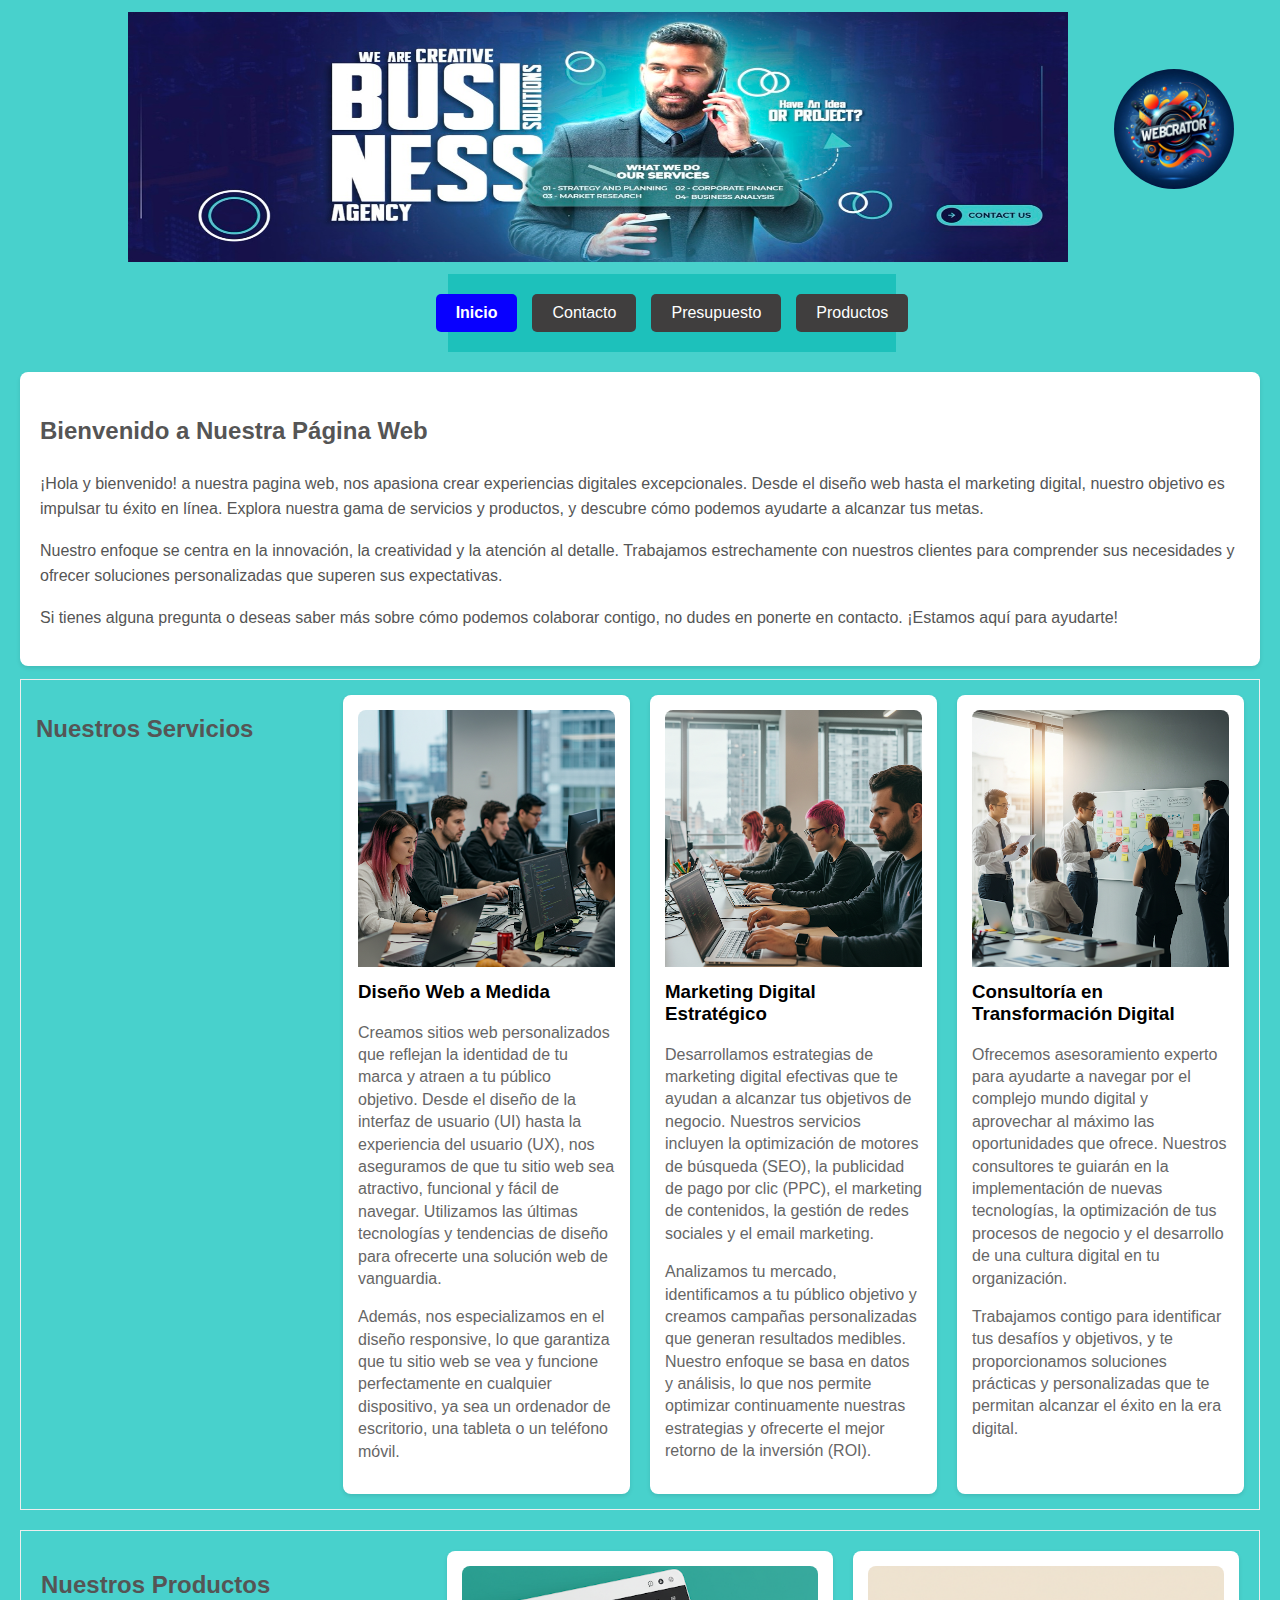
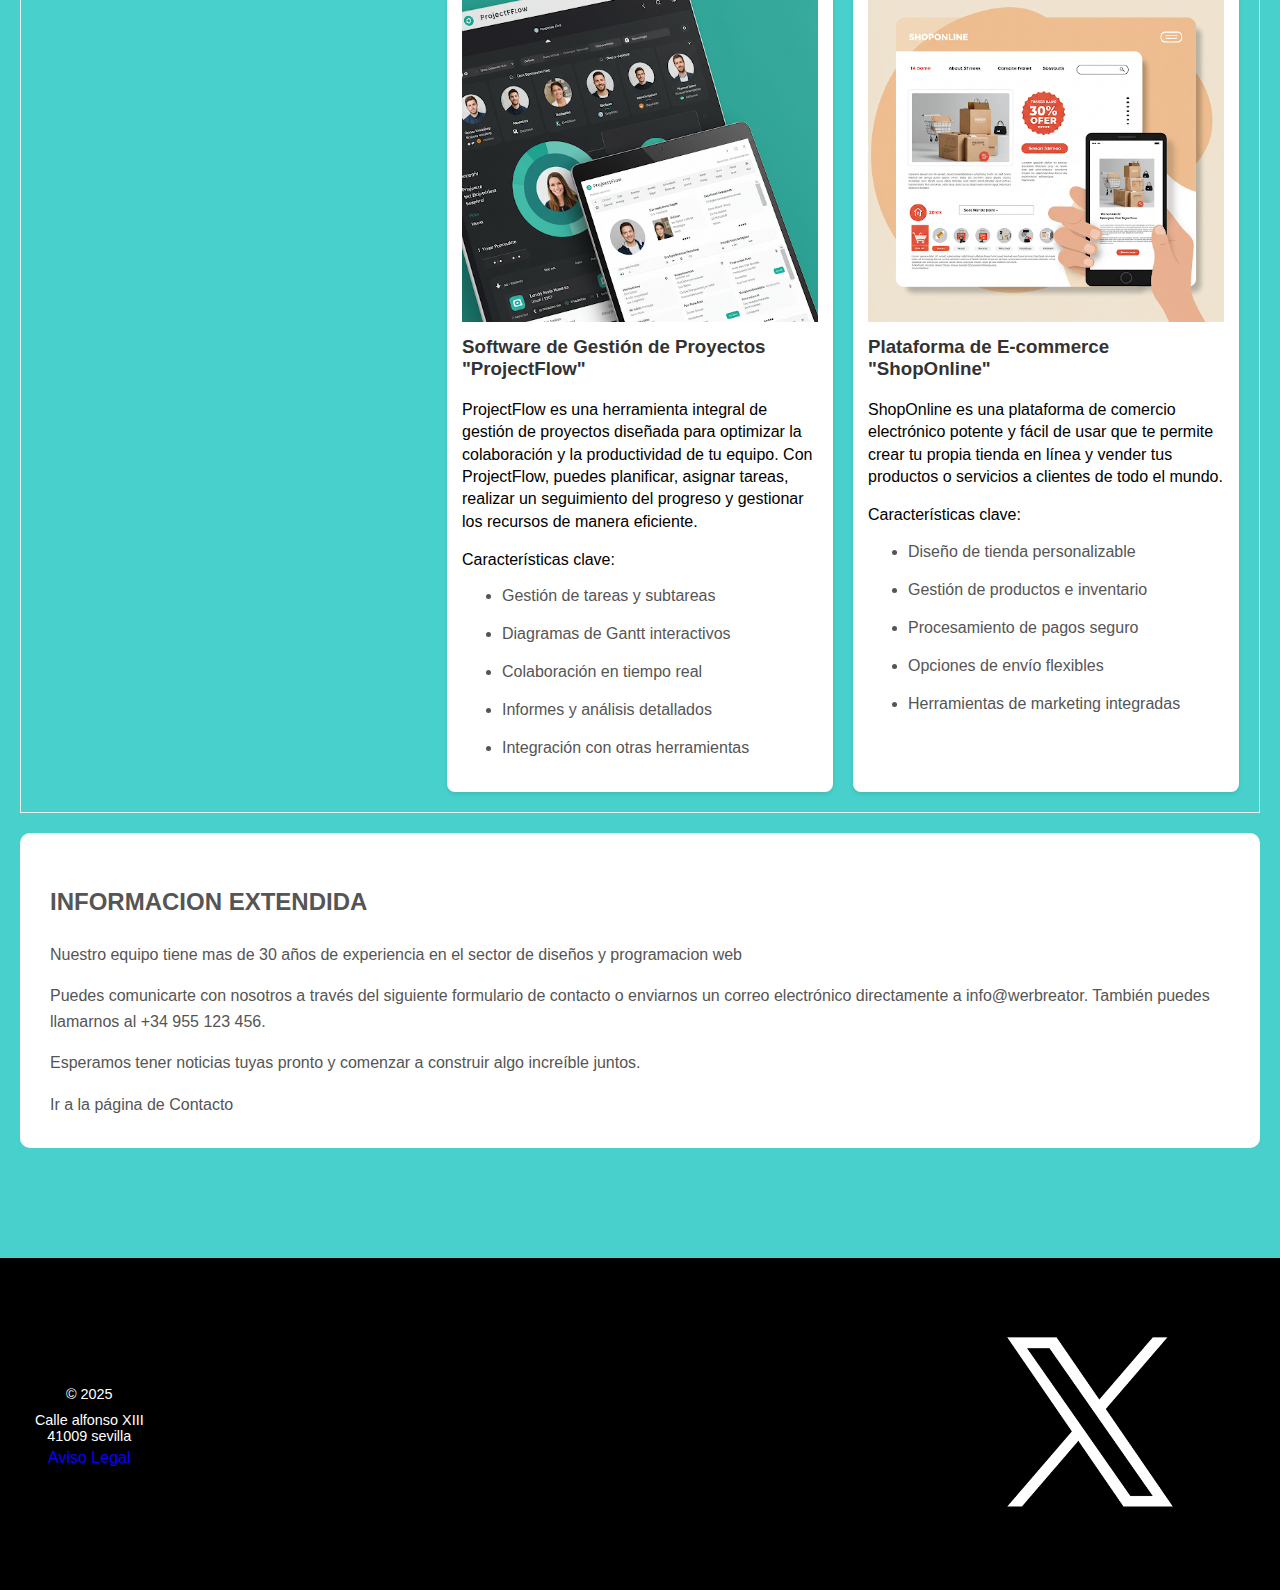
<file: index.html>
<!DOCTYPE html>
<html lang="es">

<head>
    <meta charset="UTF-8">
    <meta name="viewport" content="width=device-width, initial-scale=1.0">
    <meta name="robots" content="NOFOLLOW">
    <meta name="Author" content="Gabriel">
    <meta name="lang" content="es">
    <title>INICIO</title>
    <link rel="stylesheet" type="text/css" href="CSS/styles.css">
</head>

<body>
    <header>
        <br>
        <img class="banner" src="imagenes/banner.png" alt="Banner de la empresa">
        <div class="logo">
            <img src="imagenes/icono.png" alt="Logo de la empresa">
        </div>
    </header>
    <nav>
        <a href="index.html" class="boton active">Inicio</a>
        <a href="views/contacto.html" class="boton">Contacto</a>
        <a href="views/presupuestos.html" class="boton">Presupuesto</a>
        <a href="views/productos.html" class="boton">Productos</a>
    </nav>

    <main>
        <section id="seccion-principal" class="texto-principal">
            <h2>Bienvenido a Nuestra Página Web</h2>
            <p>
                ¡Hola y bienvenido! a nuestra pagina web, nos apasiona crear experiencias digitales excepcionales.
                Desde el diseño web hasta el marketing digital, nuestro objetivo es impulsar tu éxito en línea.
                Explora nuestra gama de servicios y productos, y descubre cómo podemos ayudarte a alcanzar tus metas.
            </p>
            <p>
                Nuestro enfoque se centra en la innovación, la creatividad y la atención al detalle.
                Trabajamos estrechamente con nuestros clientes para comprender sus necesidades y ofrecer soluciones personalizadas
                que superen sus expectativas.
            </p>
            <p>
                Si tienes alguna pregunta o deseas saber más sobre cómo podemos colaborar contigo, no dudes en ponerte en
                contacto.
                ¡Estamos aquí para ayudarte!
            </p>
        </section>

        <section id="seccion-servicios" class="seccion">
            <h2>Nuestros Servicios</h2>
            <div class="servicio">
                <img src="imagenes/diseño_web.png"
                    alt="Diseño Web">
                <div>
                    <h3>Diseño Web a Medida</h3>
                    <p>
                        Creamos sitios web personalizados que reflejan la identidad de tu marca y atraen a tu público objetivo.
                        Desde el diseño de la interfaz de usuario (UI) hasta la experiencia del usuario (UX), nos aseguramos de
                        que tu sitio web sea
                        atractivo, funcional y fácil de navegar. Utilizamos las últimas tecnologías y tendencias de diseño para
                        ofrecerte una solución
                        web de vanguardia.
                    </p>
                    <p>
                        Además, nos especializamos en el diseño responsive, lo que garantiza que tu sitio web se vea y funcione
                        perfectamente en
                        cualquier dispositivo, ya sea un ordenador de escritorio, una tableta o un teléfono móvil.
                    </p>
                </div>
            </div>
            <div class="servicio">
                <img src="imagenes/marketin_digital.png"
                    alt="Marketing Digital">
                <div>
                    <h3>Marketing Digital Estratégico</h3>
                    <p>
                        Desarrollamos estrategias de marketing digital efectivas que te ayudan a alcanzar tus objetivos de
                        negocio.
                        Nuestros servicios incluyen la optimización de motores de búsqueda (SEO), la publicidad de pago por clic
                        (PPC),
                        el marketing de contenidos, la gestión de redes sociales y el email marketing.
                    </p>
                    <p>
                        Analizamos tu mercado, identificamos a tu público objetivo y creamos campañas personalizadas que generan
                        resultados medibles.
                        Nuestro enfoque se basa en datos y análisis, lo que nos permite optimizar continuamente nuestras
                        estrategias y ofrecerte el
                        mejor retorno de la inversión (ROI).
                    </p>
                </div>
            </div>
            <div class="servicio">
                <img src="imagenes/consultoria.png"
                    alt="Consultoría">
                <div>
                    <h3>Consultoría en Transformación Digital</h3>
                    <p>
                        Ofrecemos asesoramiento experto para ayudarte a navegar por el complejo mundo digital y aprovechar al
                        máximo las oportunidades
                        que ofrece. Nuestros consultores te guiarán en la implementación de nuevas tecnologías, la optimización
                        de tus procesos de
                        negocio
                        y el desarrollo de una cultura digital en tu organización.
                    </p>
                    <p>
                        Trabajamos contigo para identificar tus desafíos y objetivos, y te proporcionamos soluciones prácticas y
                        personalizadas que te
                        permitan alcanzar el éxito en la era digital.
                    </p>
                </div>
            </div>
        </section>

        <section id="seccion-productos" class="seccion">
            <h2>Nuestros Productos</h2>
            <div class="producto">
                <img src="imagenes/Producto_A.png"
                    alt="Producto A">
                <div>
                    <h3>Software de Gestión de Proyectos "ProjectFlow"</h3>
                    <p>
                        ProjectFlow es una herramienta integral de gestión de proyectos diseñada para optimizar la colaboración y
                        la productividad de
                        tu equipo.
                        Con ProjectFlow, puedes planificar, asignar tareas, realizar un seguimiento del progreso y gestionar los
                        recursos de manera
                        eficiente.
                    </p>
                    <p>
                        Características clave:
                    </p>
                    <ul>
                        <li>Gestión de tareas y subtareas</li>
                        <li>Diagramas de Gantt interactivos</li>
                        <li>Colaboración en tiempo real</li>
                        <li>Informes y análisis detallados</li>
                        <li>Integración con otras herramientas</li>
                    </ul>
                </div>
            </div>
            <div class="producto">
                <img src="imagenes/shopDigital.png"
                    alt="Producto B">
                <div>
                    <h3>Plataforma de E-commerce "ShopOnline"</h3>
                    <p>
                        ShopOnline es una plataforma de comercio electrónico potente y fácil de usar que te permite crear tu
                        propia tienda en línea y
                        vender tus productos o servicios a clientes de todo el mundo.
                    </p>
                    <p>
                        Características clave:
                    </p>
                    <ul>
                        <li>Diseño de tienda personalizable</li>
                        <li>Gestión de productos e inventario</li>
                        <li>Procesamiento de pagos seguro</li>
                        <li>Opciones de envío flexibles</li>
                        <li>Herramientas de marketing integradas</li>
                    </ul>
                </div>
            </div>
        </section>

        <section id="seccion-contacto" class="texto-principal">
            <h2>INFORMACION EXTENDIDA</h2>
            <p>
                Nuestro equipo tiene mas de 30 años de experiencia en el sector de diseños y programacion web
            </p>
            <p>
                Puedes comunicarte con nosotros a través del siguiente formulario de contacto o enviarnos un correo
                electrónico directamente a
                <a href="mailto:info@webcreator">info@werbreator</a>. También puedes llamarnos al +34 955 123 456.
            </p>
            <p>
                Esperamos tener noticias tuyas pronto y comenzar a construir algo increíble juntos.
            </p>
            <a href="views/contacto.html">Ir a la página de Contacto</a>
        </section>
    </main>
<br><br><br><br><br>
    <footer>
        <div class="footer-left">
            <p>&copy; 2025 </p>
            <p>Calle alfonso XIII 41009 sevilla</p>
            <a href="views/aviso-legal.html">Aviso Legal</a>
        </div>
        <div class="imagenes_paginas">
            <a href="https://www.facebook.com/?locale=es_ES"><img class="icono_redes" src="imagenes/face.png"alt="Facebook"></a>
            <a href="https://www.instagram.com/"><img class="icono_redes" src="imagenes/instagram.png" alt="Instagram"></a>
            <a href="https://x.com/home?lang=es"><img class="icono_redes" src="imagenes/x.png" alt="Twitter"></a>
        </div>
    </footer>
</body>

</html>
</file>
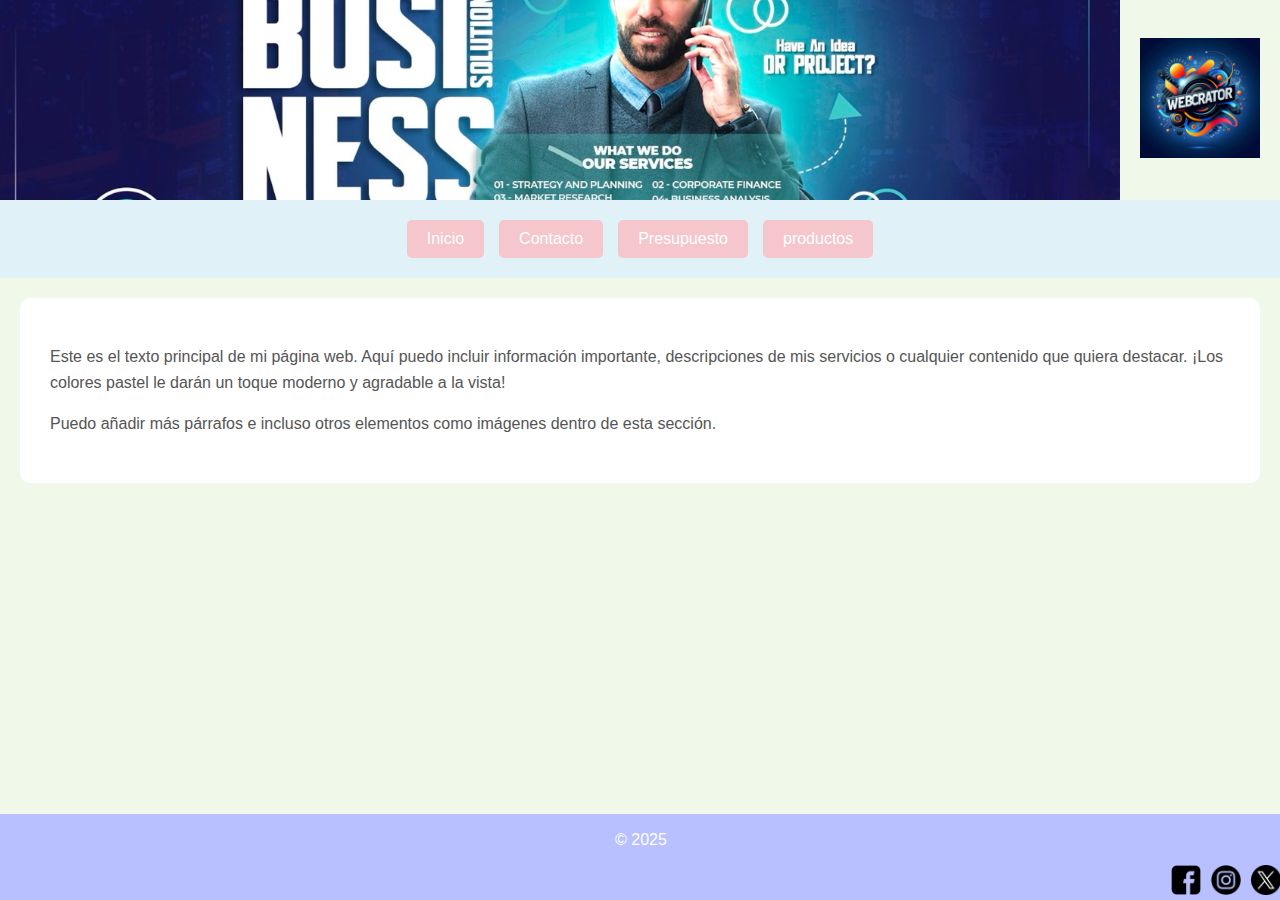
<file: views/index.html>
<!DOCTYPE html>
<html lang="es">
<head>
    <meta charset="UTF-8">
    <meta name="viewport" content="width=device-width, initial-scale=1.0">
    <title>INICIO</title>
    <link rel="stylesheet" href="/css/styles.css">
</head>
<body>
    <header>
        <br>
        <div class="banner">
        </div>
        <div class="logo">
            <img src="/imagenes/icono.png">
        </div>
    </header>
    <nav>
    <a href="/views/index.html"><button class="boton">Inicio</button></a>
    <a href="/views/contacto.html"><button class="boton">Contacto</button></a>
    <a href="/views/presupuestos.html"><button class="boton">Presupuesto</button></a>
    <a href="/views/productos.html"><button class="boton">productos</button></a>        
    </nav>

    <main>
        <section class="texto-principal">
            <p>Este es el texto principal de mi página web. Aquí puedo incluir información importante, descripciones de mis servicios o cualquier contenido que quiera destacar. ¡Los colores pastel le darán un toque moderno y agradable a la vista!</p>
            <p>Puedo añadir más párrafos e incluso otros elementos como imágenes dentro de esta sección.</p>
        </section>
    </main>

    <footer>
        <p>&copy; 2025 </p>
        <div class="imagenes_paginas">
            <a href="https://www.facebook.com/?locale=es_ES"><img class="icono_redes" src="/imagenes/face.png" alt="face"></a>
            <a href="https://www.instagram.com/"><img class="icono_redes" src="/imagenes/instagram.png" alt="instagram"></a>
            <a href="https://x.com/home?lang=es"><img  class="icono_redes"src="/imagenes/x.png" alt="x"></a>
        </div>
    </footer>
</body>
</html>
</file>
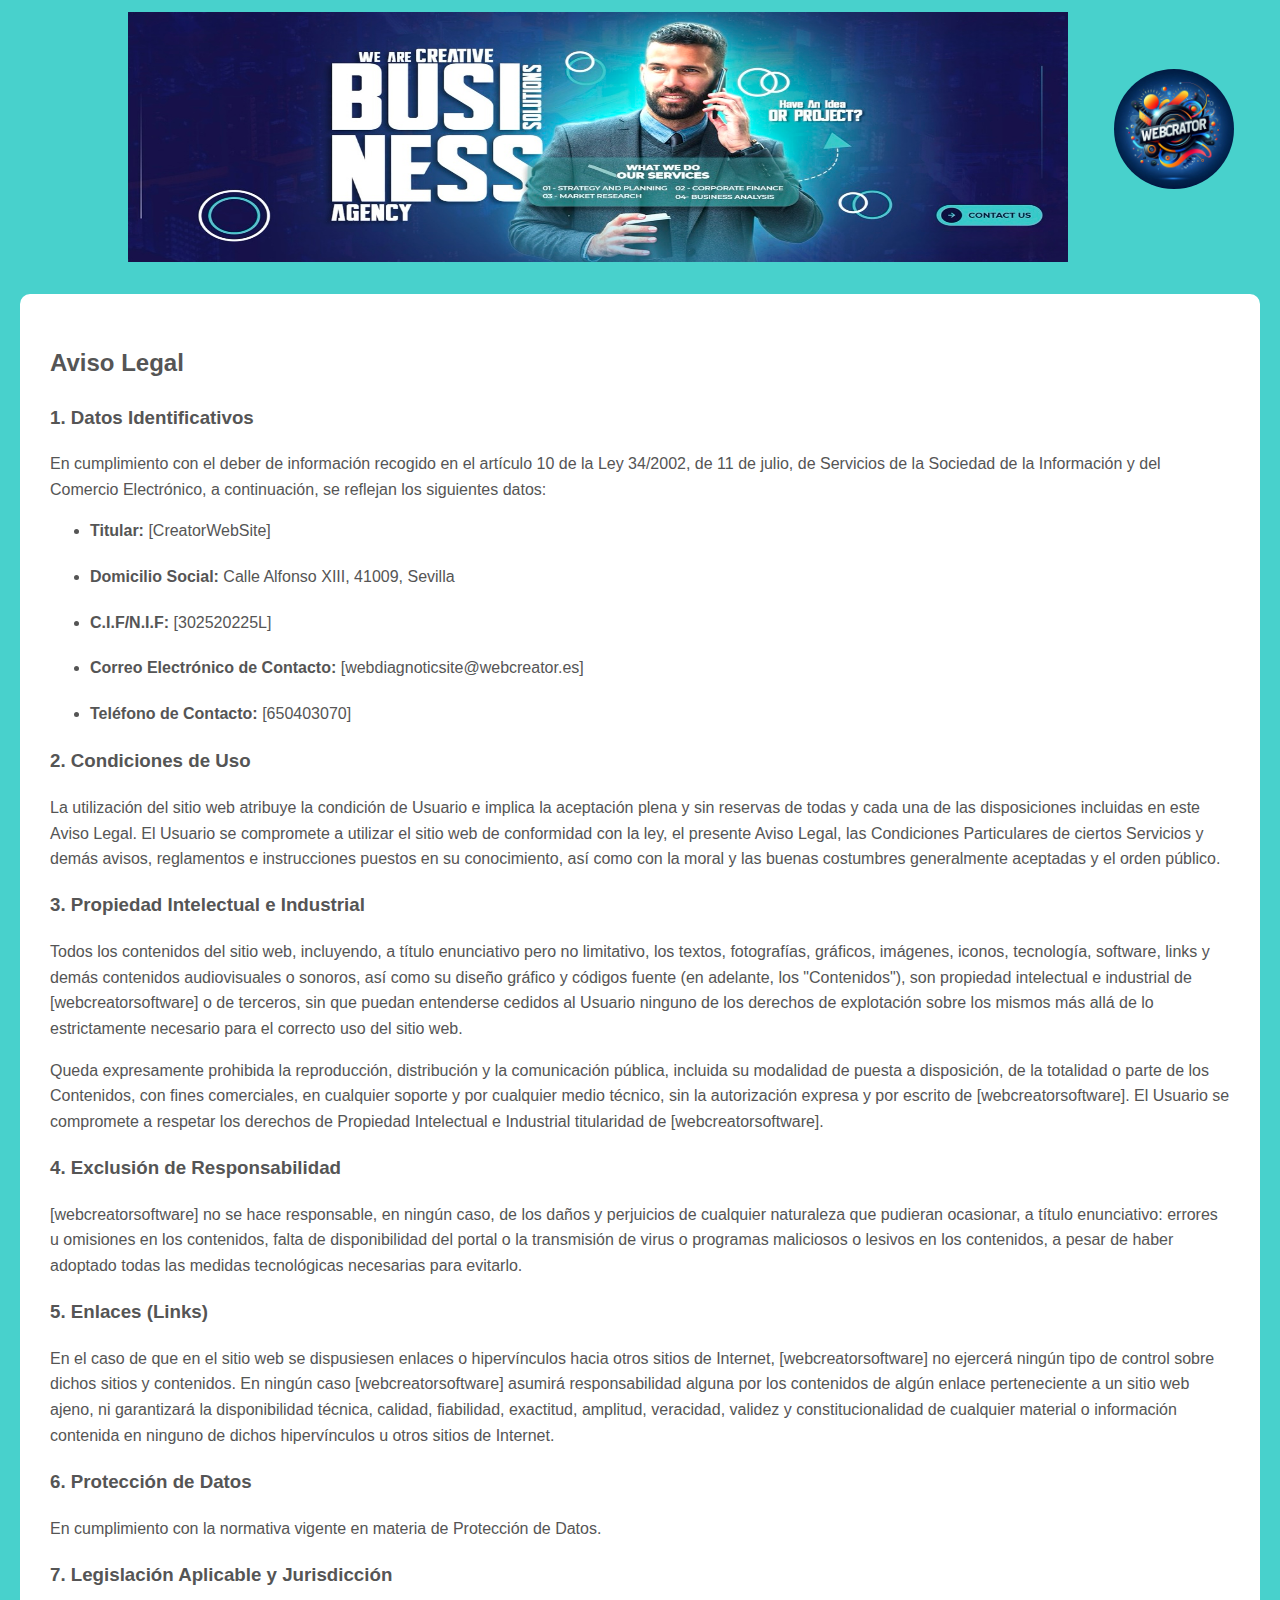
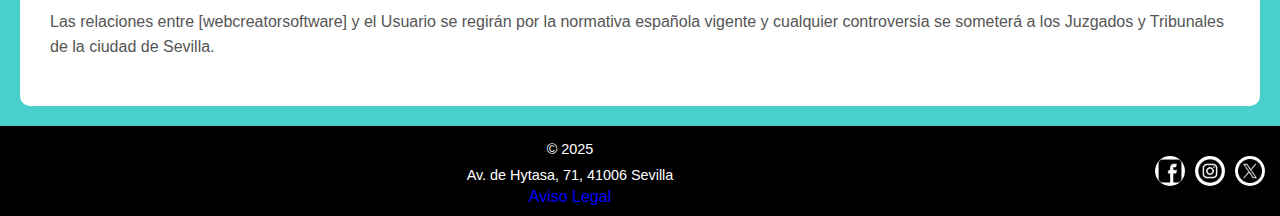
<file: views/aviso-legal.html>
<!DOCTYPE html> <!-- Define el tipo de documento como HTML5 -->
<html lang="es"> <!-- Elemento raíz, indica que el idioma de la página es español -->
    <!-- Cabecera del documento, contiene metadatos e enlaces a recursos -->
    <head>
        <!-- Especifica la codificación de caracteres (importante para acentos y ñ) -->
        <meta charset="UTF-8">
        <!-- Configura cómo se muestra la página en diferentes dispositivos (móviles, tablets) -->
        <meta name="viewport" content="width=device-width, initial-scale=1.0">
        <!-- Título que aparece en la pestaña del navegador -->
        <title>Aviso Legal</title>
        <!-- Enlaza la hoja de estilos CSS para dar diseño a la página -->
        <link rel="stylesheet" type="text/css" href="../CSS/styles.css">
        <!-- Define el icono (favicon) que se muestra en la pestaña del navegador -->
        <link rel="icon" type="image/x-icon" href="../imagenes/icono.png"> <!-- Corregido: type="image/x-icon" y ruta relativa "../" -->
    </head>
    <!-- Cuerpo del documento, contiene todo el contenido visible de la página -->
    <body>
        <!-- Sección de cabecera principal de la página -->
        <header>
            <!-- Imagen de banner -->
            <img class="banner" src="../imagenes/banner.png"
                alt="Banner de la empresa">
            <!-- Contenedor para el logo -->
            <div class="logo">
                <!-- Enlace en el logo que lleva a la página de inicio -->
                <a href="../index.html"><img src="../imagenes/icono.png"
                        alt="Logotipo de la empresa"></a>
            </div>
        </header>
        <!-- Contenido principal de la página -->
        <main>
            <!-- Sección principal que contiene el texto del aviso legal -->
            <section class="texto-principal">
                <!-- Título principal de la sección -->
                <h2>Aviso Legal</h2>

                <!-- Subsección: Datos Identificativos -->
                <h3>1. Datos Identificativos</h3>
                <p>
                    En cumplimiento con el deber de información recogido en el
                    artículo 10 de la Ley 34/2002, de 11 de julio, de Servicios
                    de la Sociedad de la Información y del Comercio Electrónico,
                    a continuación, se reflejan los siguientes datos:
                </p>
                <!-- Lista con los datos del titular del sitio web -->
                <ul>
                    <li><strong>Titular:</strong> [CreatorWebSite]</li>
                    <li><strong>Domicilio Social:</strong> Calle Alfonso XIII,
                        41009, Sevilla</li>
                    <li><strong>C.I.F/N.I.F:</strong> [302520225L]</li>
                    <li><strong>Correo Electrónico de Contacto:</strong>
                        [webdiagnoticsite@webcreator.es]</li>
                    <li><strong>Teléfono de Contacto:</strong> [650403070]</li>
                </ul>

                <!-- Subsección: Condiciones de Uso -->
                <h3>2. Condiciones de Uso</h3>
                <p>
                    La utilización del sitio web atribuye la condición de
                    Usuario e implica la aceptación plena y sin reservas de
                    todas y cada una de las disposiciones incluidas en este
                    Aviso Legal. El Usuario se compromete a utilizar el sitio
                    web de conformidad con la ley, el presente Aviso Legal, las
                    Condiciones Particulares de ciertos Servicios y demás
                    avisos, reglamentos e instrucciones puestos en su
                    conocimiento, así como con la moral y las buenas costumbres
                    generalmente aceptadas y el orden público.
                </p>

                <!-- Subsección: Propiedad Intelectual e Industrial -->
                <h3>3. Propiedad Intelectual e Industrial</h3>
                <p>
                    Todos los contenidos del sitio web, incluyendo, a título
                    enunciativo pero no limitativo, los textos, fotografías,
                    gráficos, imágenes, iconos, tecnología, software, links y
                    demás contenidos audiovisuales o sonoros, así como su diseño
                    gráfico y códigos fuente (en adelante, los "Contenidos"),
                    son propiedad intelectual e industrial de
                    [webcreatorsoftware] o de terceros, sin que puedan
                    entenderse cedidos al Usuario ninguno de los derechos de
                    explotación sobre los mismos más allá de lo estrictamente
                    necesario para el correcto uso del sitio web.
                </p>
                <p>
                    Queda expresamente prohibida la reproducción, distribución y
                    la comunicación pública, incluida su modalidad de puesta a
                    disposición, de la totalidad o parte de los Contenidos, con
                    fines comerciales, en cualquier soporte y por cualquier
                    medio técnico, sin la autorización expresa y por escrito de
                    [webcreatorsoftware]. El Usuario se compromete a respetar
                    los derechos de Propiedad Intelectual e Industrial
                    titularidad de [webcreatorsoftware].
                </p>

                <!-- Subsección: Exclusión de Responsabilidad -->
                <h3>4. Exclusión de Responsabilidad</h3>
                <p>
                    [webcreatorsoftware] no se hace responsable, en ningún caso,
                    de los daños y perjuicios de cualquier naturaleza que
                    pudieran ocasionar, a título enunciativo: errores u
                    omisiones en los contenidos, falta de disponibilidad del
                    portal o la transmisión de virus o programas maliciosos o
                    lesivos en los contenidos, a pesar de haber adoptado todas
                    las medidas tecnológicas necesarias para evitarlo.
                </p>

                <!-- Subsección: Enlaces (Links) -->
                <h3>5. Enlaces (Links)</h3>
                <p>
                    En el caso de que en el sitio web se dispusiesen enlaces o
                    hipervínculos hacia otros sitios de Internet,
                    [webcreatorsoftware] no ejercerá ningún tipo de control
                    sobre dichos sitios y contenidos. En ningún caso
                    [webcreatorsoftware] asumirá responsabilidad alguna por los
                    contenidos de algún enlace perteneciente a un sitio web
                    ajeno, ni garantizará la disponibilidad técnica, calidad,
                    fiabilidad, exactitud, amplitud, veracidad, validez y
                    constitucionalidad de cualquier material o información
                    contenida en ninguno de dichos hipervínculos u otros sitios
                    de Internet.
                </p>

                <!-- Subsección: Protección de Datos -->
                <h3>6. Protección de Datos</h3>
                <p>
                    En cumplimiento con la normativa vigente en materia de
                    Protección de Datos.
                </p> <!-- Este párrafo parece incompleto, podría necesitar más contenido -->

                <!-- Subsección: Legislación Aplicable y Jurisdicción -->
                <h3>7. Legislación Aplicable y Jurisdicción</h3>
                <p>
                    Las relaciones entre [webcreatorsoftware] y el Usuario se
                    regirán por la normativa española vigente y cualquier
                    controversia se someterá a los Juzgados y Tribunales de la
                    ciudad de Sevilla.
                </p>

            </section>
        </main>

        <!-- Pie de página del sitio -->
        <footer>
            <!-- Sección izquierda del pie de página con información de copyright y dirección -->
            <div class="footer-left">
                <p>&copy; 2025 </p> <!-- Información de copyright -->
                <p> Av. de Hytasa, 71, 41006 Sevilla </p> <!-- Dirección física -->
                <a href="../views/aviso-legal.html">Aviso Legal</a> <!-- Enlace a la página actual (Aviso Legal) -->
            </div>
            <!-- Sección para iconos de redes sociales -->
            <div class="imagenes_paginas">
                <!-- Enlace a Facebook -->
                <a href="https://www.facebook.com/?locale=es_ES"
                    class="icono_redes_container">
                    <div class="icono_redes_circulo"></div>
                    <img class="icono_redes" src="../imagenes/face.png"
                        alt="Facebook">
                </a>
                <!-- Enlace a Instagram -->
                <a href="https://www.instagram.com/"
                    class="icono_redes_container">
                    <div class="icono_redes_circulo"></div>
                    <img class="icono_redes" src="../imagenes/instagram.png"
                        alt="Instagram">
                </a>
                <!-- Enlace a Twitter (X) -->
                <a href="https://x.com/home?lang=es"
                    class="icono_redes_container">
                    <div class="icono_redes_circulo"></div>
                    <img class="icono_redes" src="../imagenes/x.png"
                        alt="Twitter">
                </a>
            </div>
        </footer>
    <!-- Fin del cuerpo del documento -->
    </body>
</html>
</file>
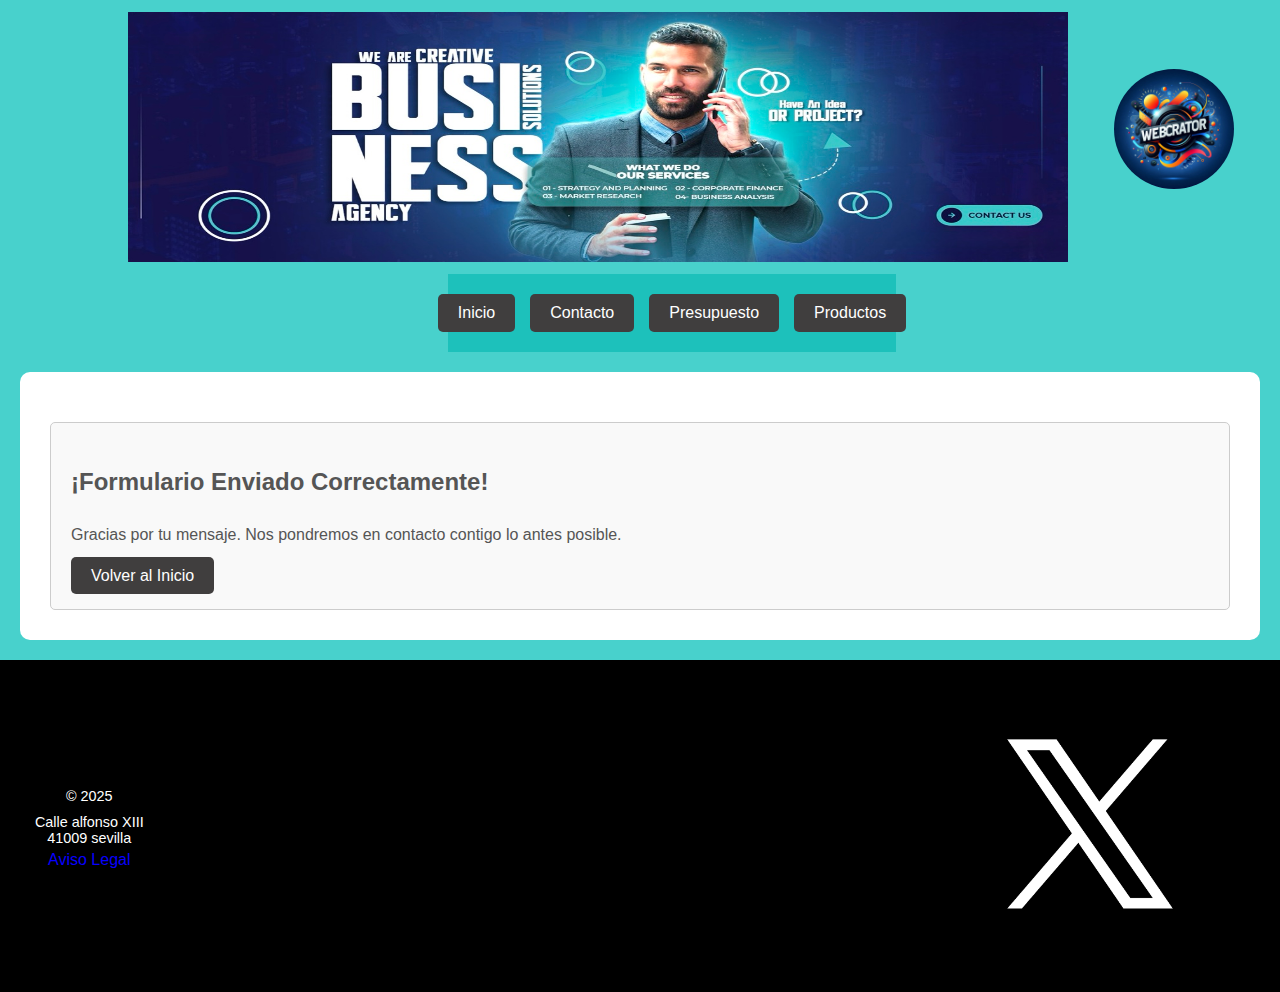
<file: views/check_verify.html>
<!DOCTYPE html>
<html lang="es">
    <head>
        <meta charset="UTF-8">
        <meta name="viewport" content="width=device-width, initial-scale=1.0">
        <meta name="robots" content="NOFOLLOW">
        <meta name="Author" content="Gabriel">
        <meta name="lang" content="es">
        <title>check_verifi</title>
        <link rel="stylesheet" type="text/css" href="../CSS/styles.css">
    </head>
<body>
    <header>
        <br>
        <img class="banner" src="../imagenes/banner.png" alt="Banner">
    </div>
    <div class="logo">
        <img src="../imagenes/icono.png" alt="Logo">
    </div>
    </header>
    <nav>
        <a href="../index.html"><button class="boton">Inicio</button></a>
        <a href="../views/contacto.html"><button class="boton">Contacto</button></a>
        <a href="../views/presupuestos.html"><button class="boton">Presupuesto</button></a>
        <a href="../views/productos.html"><button class="boton">Productos</button></a>
    </nav>

    <main>
        <section class="texto-principal">
            <div class="formulario-contacto">
                <h2>¡Formulario Enviado Correctamente!</h2>
                <p>Gracias por tu mensaje. Nos pondremos en contacto contigo lo antes posible.</p>
                <a href="../index.html" class="boton">Volver al Inicio</a>
            </div>
        </section>
    </main>

    <footer>
        <div class="footer-left">
            <p>&copy; 2025 </p>
            <p>Calle alfonso XIII 41009 sevilla</p>
            <a href="../views/aviso-legal.html">Aviso Legal</a>
        </div>
        <div class="imagenes_paginas">
            <a href="https://www.facebook.com/?locale=es_ES"><img class="icono_redes" src="../imagenes/face.png" alt="Facebook"></a>
            <a href="https://www.instagram.com/"><img class="icono_redes" src="../imagenes/instagram.png" alt="Instagram"></a>
            <a href="https://x.com/home?lang=es"><img class="icono_redes" src="../imagenes/x.png" alt="Twitter"></a>
        </div>
    </footer>
</body>
</html>
</file>
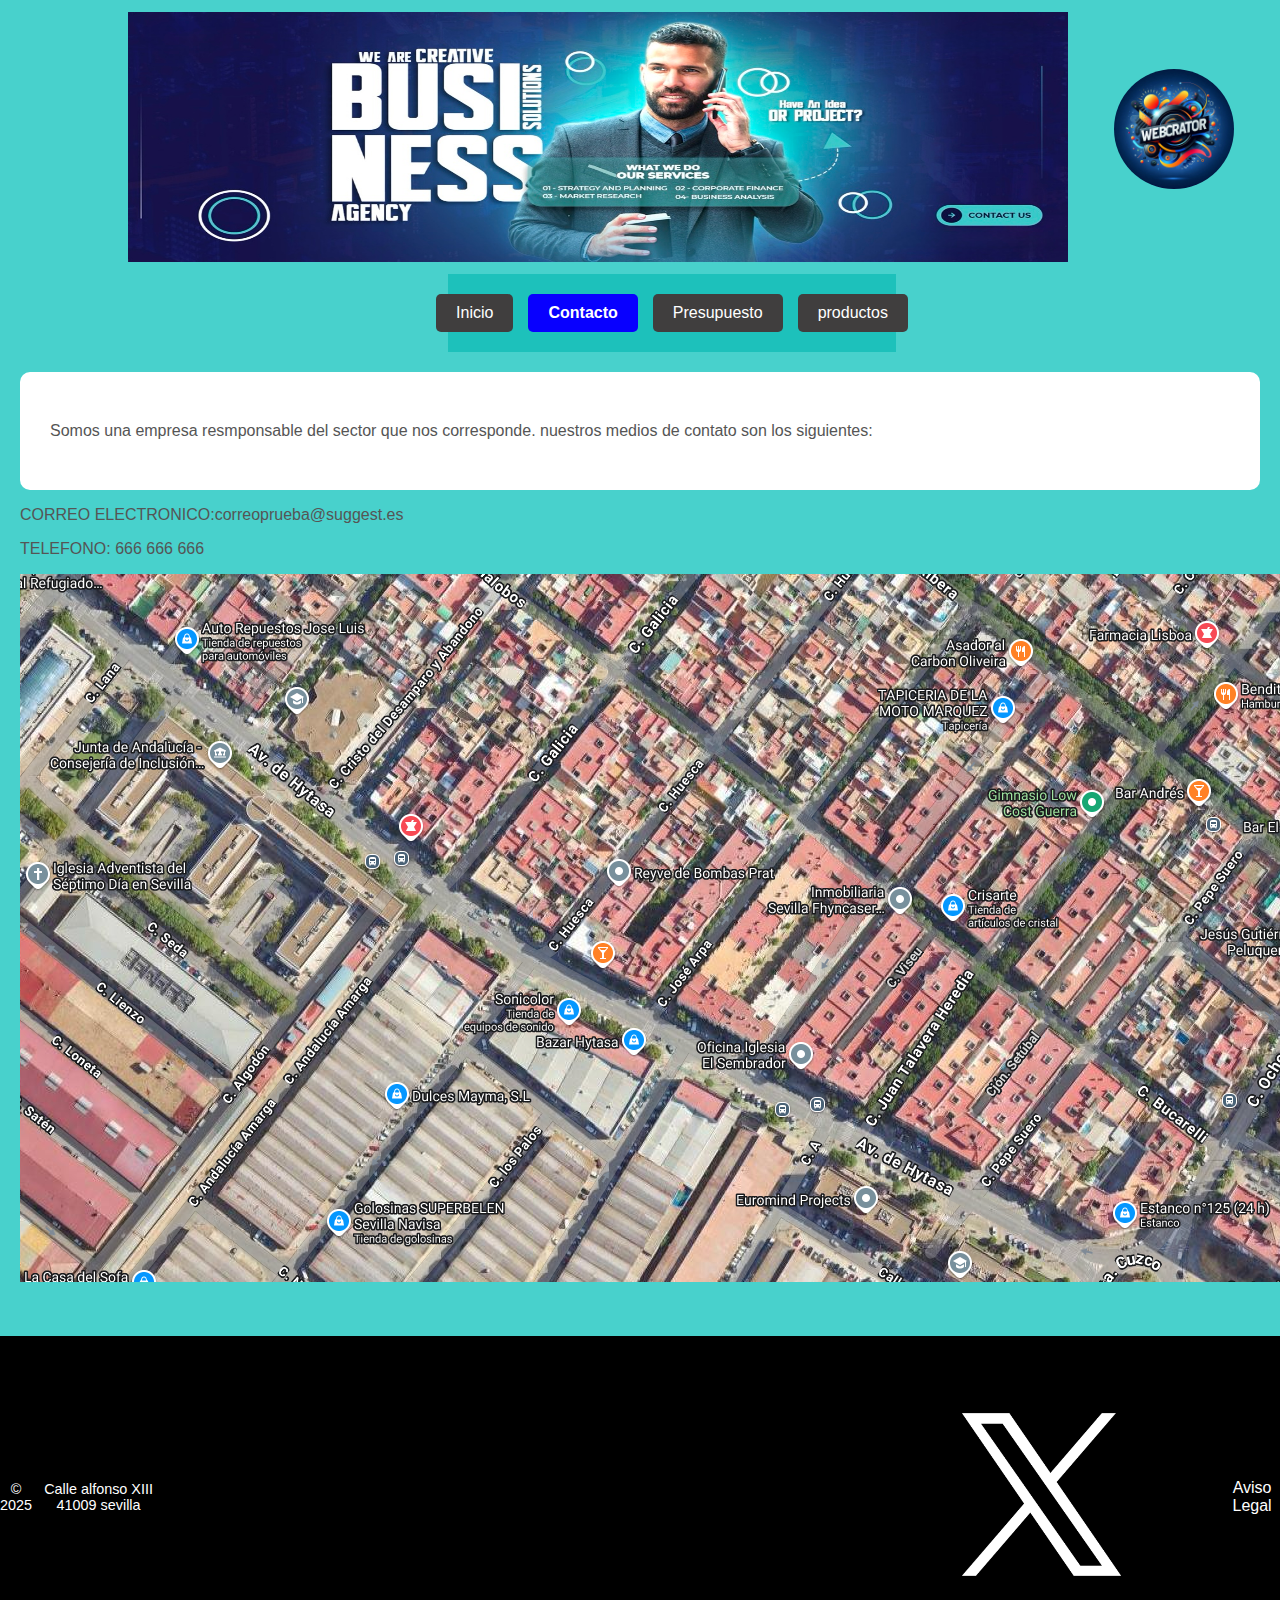
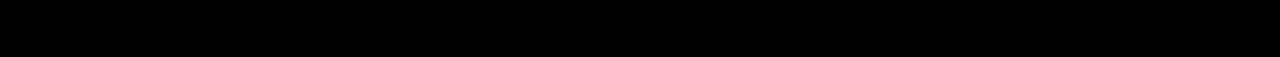
<file: views/contacto.html>
<!DOCTYPE html>
<html lang="es">
    <head>
        <meta charset="UTF-8">
        <meta name="viewport" content="width=device-width, initial-scale=1.0">
        <meta name="robots" content="NOFOLLOW">
        <meta name="Author" content="Gabriel">
        <meta name="lang" content="es">
        <title>CONTACTOS</title>
        <link rel="stylesheet" type="text/css" href="../CSS/styles.css">
        
<body>
    <header>
        <br>
		<img class="banner" src="../imagenes/banner.png">
        </div>
        <div class="logo">
            <img src="../imagenes/icono.png">
        </div>
    </header>
    <nav>
    <a href="../index.html"><button class="boton">Inicio</button></a>
    <a href="../views/contacto.html"><button class="boton active">Contacto</button></a>
    <a href="../views/presupuestos.html"><button class="boton">Presupuesto</button></a>
    <a href="../views/productos.html"><button class="boton">productos</button></a>        
    </nav>

    <main>
        <section class="texto-principal">
            <p>Somos una empresa resmponsable del sector que nos corresponde. nuestros medios de contato son los siguientes:
              <br>
        </section>
        <P>CORREO ELECTRONICO:correoprueba@suggest.es</P>
        <p>TELEFONO: 666 666 666</p>
    <section>
    <img class="mapa" src="../imagenes/map.png">
    
    </section>
</main>
<br>
<footer>
    <p>&copy; 2025 </p>
    <p>Calle alfonso XIII 41009 sevilla</p>
    <div class="imagenes_paginas">
        <a href="https://www.facebook.com/?locale=es_ES"><img class="icono_redes" src="../imagenes/face.png" alt="face"></a>
        <a href="https://www.instagram.com/"><img class="icono_redes" src="../imagenes/instagram.png" alt="instagram"></a>
        <a href="https://x.com/home?lang=es"><img  class="icono_redes" src="../imagenes/x.png" alt="x"></a>
    </div>
    <a href="/views/aviso-legal.html">Aviso Legal</a>  </footer>
</body>
</html>
</file>
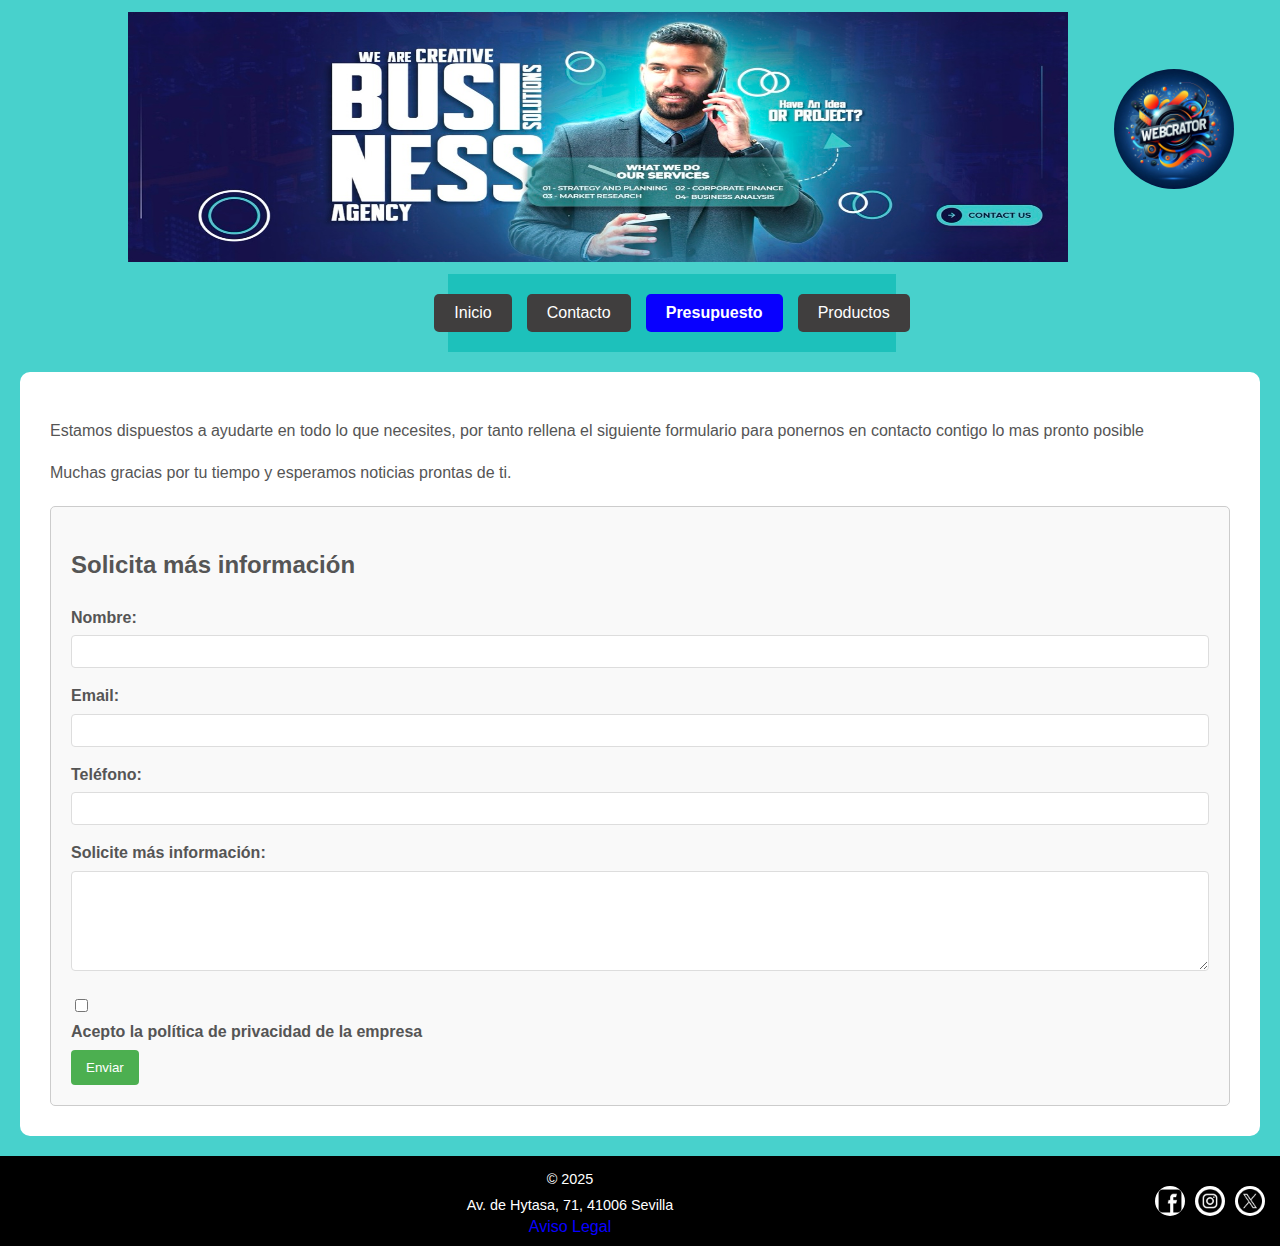
<file: views/presupuestos.html>
<!DOCTYPE html>
<html lang="es">

    <head>
        <meta charset="UTF-8">
        <meta name="viewport" content="width=device-width, initial-scale=1.0">
        <meta name="robots" content="NOFOLLOW">
        <meta name="Author" content="Gabriel">
        <meta name="lang" content="es">
        <title>INICIO</title>
        <link rel="stylesheet" type="text/css" href="../CSS/styles.css">
        <link rel="icon" type="imae/x-icon" href="/imagenes/icono.png">
    </head>

    <body>
        <header>

            <img class="banner" src="../imagenes/banner.png" alt="Banner">
            <div class="logo">
                <img src="../imagenes/icono.png" alt="Logo">
            </div>
        </header>
        <nav>
            <a href="../index.html" class="boton">Inicio</a>
            <a href="../views/contacto.html" class="boton">Contacto</a>
            <a href="../views/presupuestos.html" class="boton active">Presupuesto</a>
            <a href="../views/productos.html" class="boton">Productos</a>
        </nav>

        <main>
            <section class="texto-principal">
                <p>Estamos dispuestos a ayudarte en todo lo que necesites, por
                    tanto rellena el siguiente formulario para ponernos en
                    contacto contigo lo mas pronto posible</p>
                <p>Muchas gracias por tu tiempo y esperamos noticias prontas de
                    ti.</p>

                <div class="formulario-contacto">
                    <h2>Solicita más información</h2>
                    <form id="miFormulario" action="#"
                        method="POST"> <label for="nombre">Nombre:</label>
                        <input type="text" id="nombre" name="nombre" required>
                        <div id="nombre-error" class="error-message"></div>
                        <label for="email">Email:</label>
                        <input type="email" id="email" name="email" required>
                        <div id="email-error" class="error-message"></div>

                        <label for="telefono">Teléfono:</label>
                        <input type="tel" id="telefono" name="telefono"
                            required>
                        <div id="telefono-error" class="error-message"></div>

                        <label for="informacion">Solicite más
                            información:</label>
                        <textarea id="informacion" name="informacion" rows="4"
                            required></textarea>
                        <div id="informacion-error" class="error-message"></div>

                        <input type="checkbox" id="privacidad" name="privacidad"
                            required>
                        <label for="privacidad">Acepto la política de privacidad
                            de la empresa</label>
                        <div id="privacidad-error" class="error-message"></div>

                        <button type="submit">Enviar</button>

                    </form>

                </div>
            </section>
        </main>

      <footer>
        <div class="footer-left">
            <p>&copy; 2025 </p>
            <p> Av. de Hytasa, 71, 41006 Sevilla </p>
            <a href="../views/aviso-legal.html">Aviso Legal</a>
        </div>
        <div class="imagenes_paginas">
            <a href="https://www.facebook.com/?locale=es_ES" class="icono_redes_container">
                <div class="icono_redes_circulo"></div>
                <img class="icono_redes" src="../imagenes/face.png" alt="Facebook">
            </a>
            <a href="https://www.instagram.com/" class="icono_redes_container">
                <div class="icono_redes_circulo"></div>
                <img class="icono_redes" src="../imagenes/instagram.png" alt="Instagram">
            </a>
            <a href="https://x.com/home?lang=es" class="icono_redes_container">
                <div class="icono_redes_circulo"></div>
                <img class="icono_redes" src="../imagenes/x.png" alt="Twitter">
            </a>
        </div>
    </footer>
    </body>

</html>
</file>
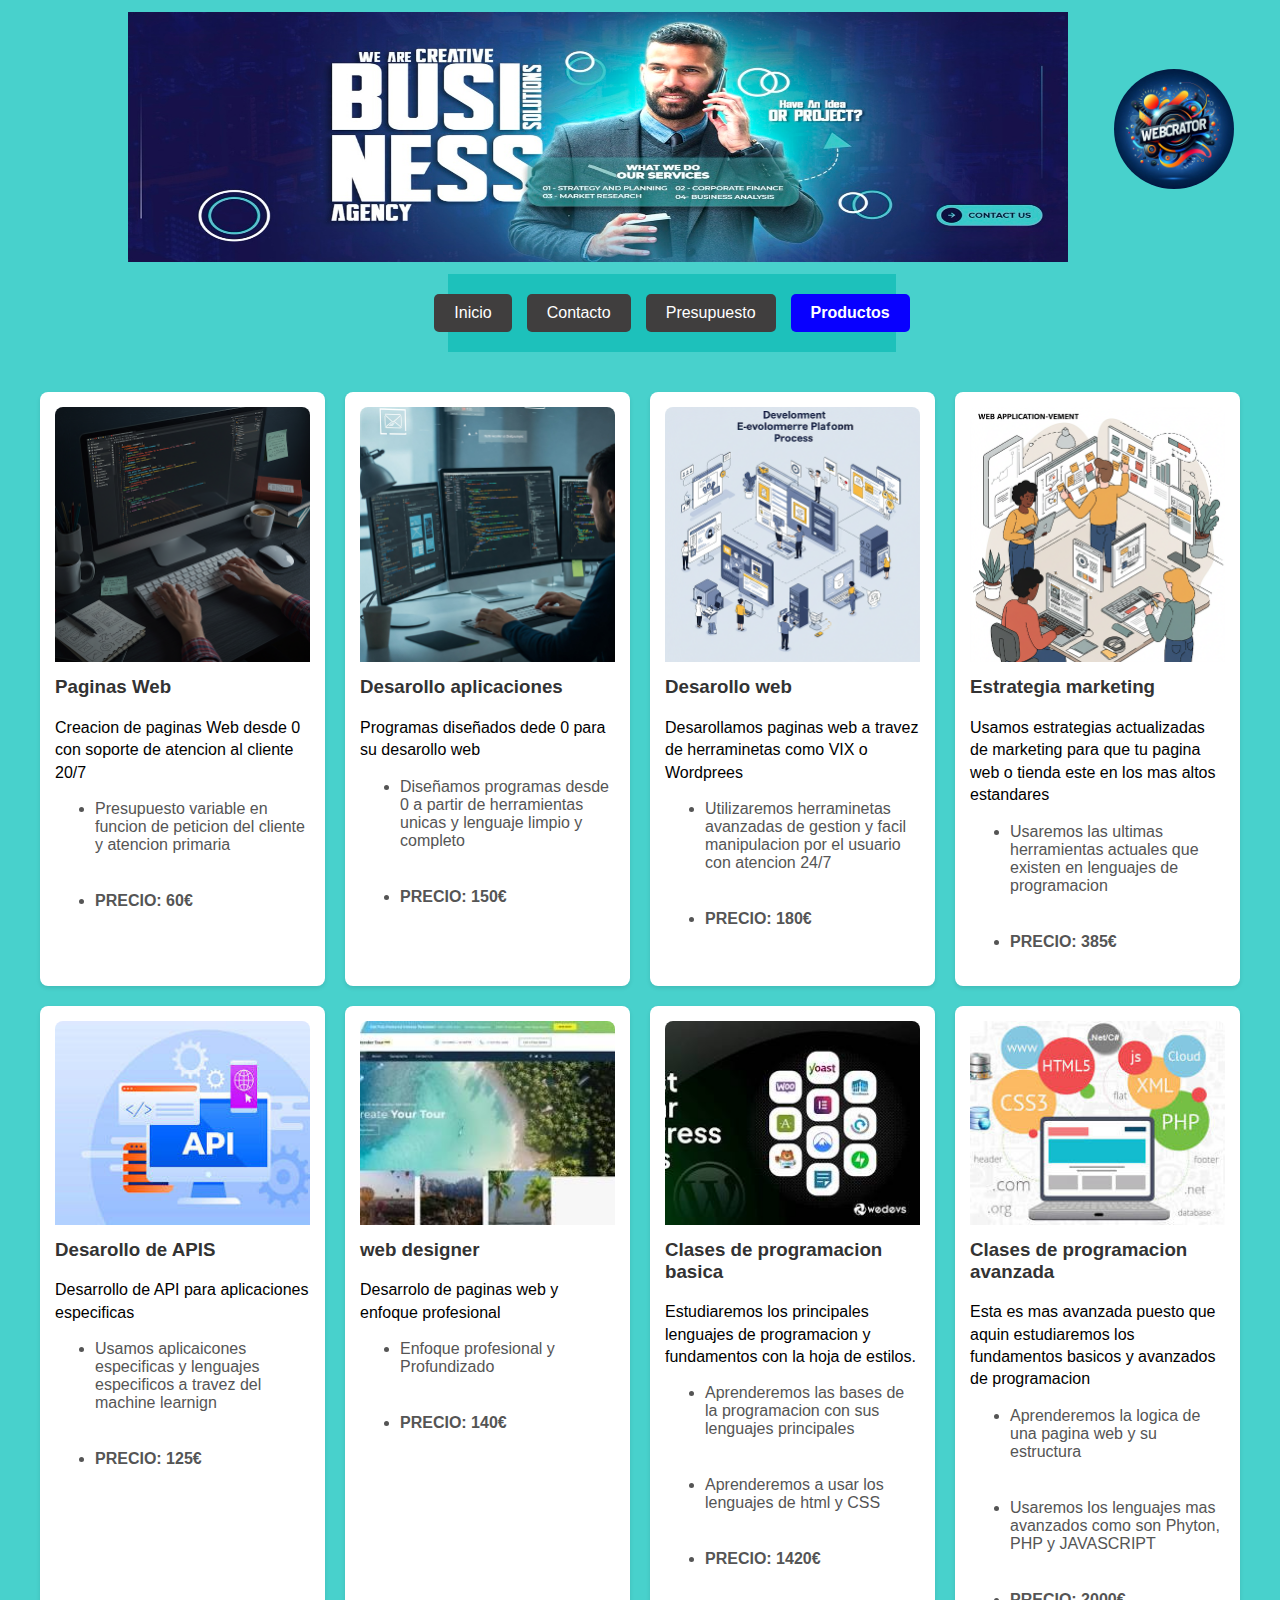
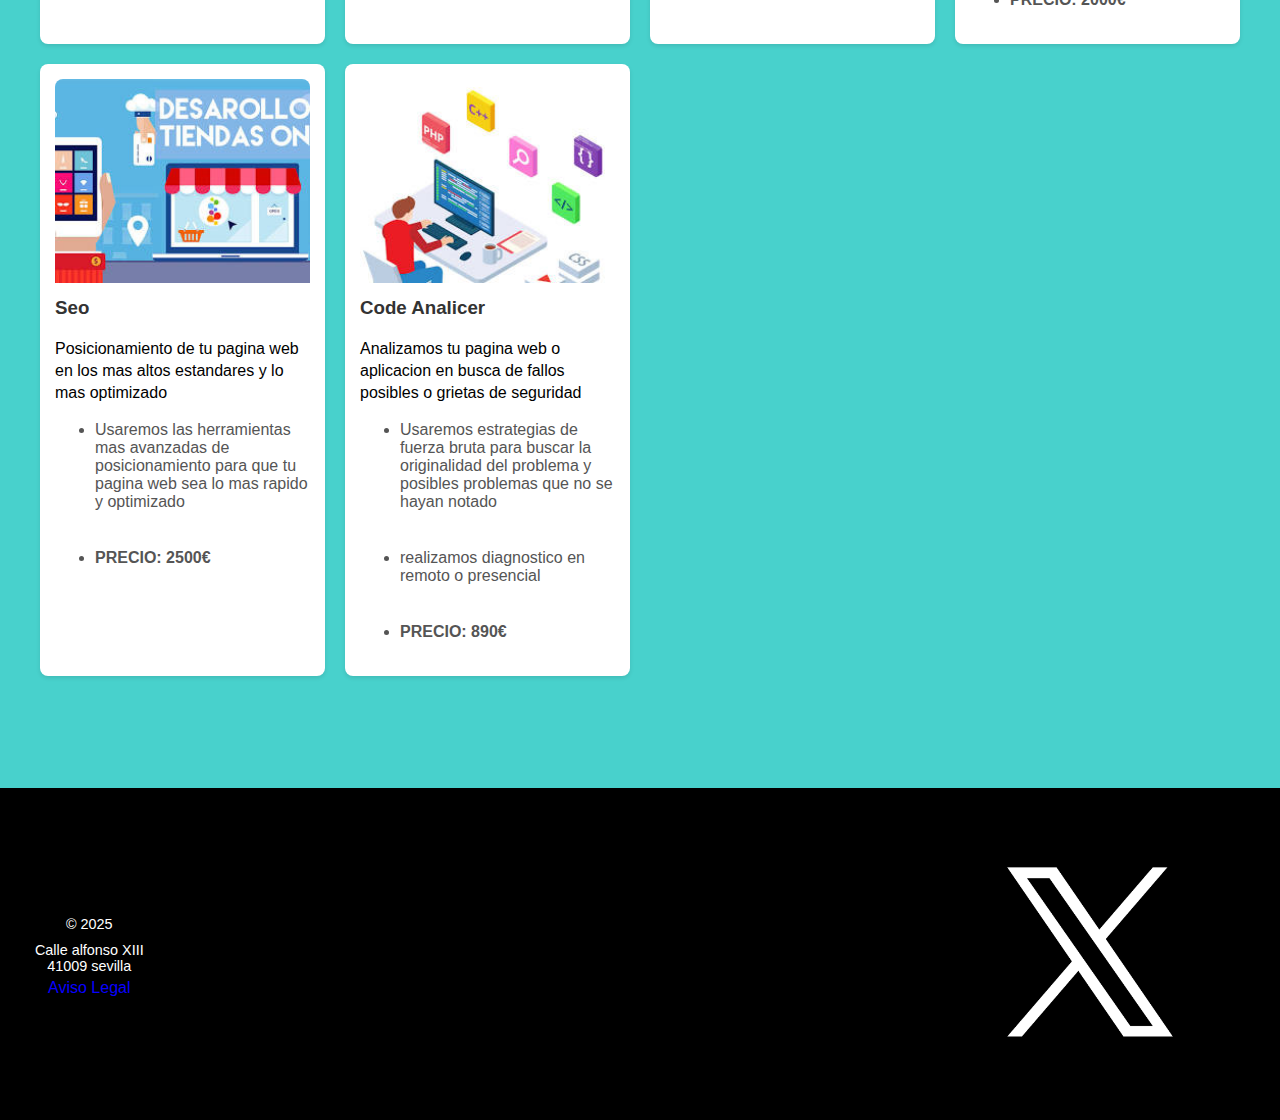
<file: views/productos.html>
<!DOCTYPE html>
<html lang="es">

<head>
    <meta charset="UTF-8">
    <meta name="viewport" content="width=device-width, initial-scale=1.0">
    <meta name="robots" content="NOFOLLOW">
    <meta name="Author" content="Gabriel">
    <meta name="lang" content="es">
    <title>PRODUCTOS</title>
    <link rel="stylesheet" type="text/css" href="../CSS/styles.css">
</head>

<body>
    <header>
        <br>
        <img class="banner" src="../imagenes/banner.png" alt="Banner">
        </div>
        <div class="logo">
            <img src="../imagenes/icono.png" alt="Logo">
        </div>
    </header>
    <nav>
        <a href="../index.html" class="boton">Inicio</a>
        <a href="../views/contacto.html" class="boton">Contacto</a>
        <a href="../views/presupuestos.html" class="boton">Presupuesto</a>
        <a href="../views/productos.html" class="boton active">Productos</a>
    </nav>

    <main>
        <section id="seccion-productos">
            <div class="producto">
                <img src="../imagenes/producto1.png" alt="Producto 1">
                <h3>Paginas Web</h3>
                <p>Creacion de paginas Web desde 0 con soporte de atencion al cliente 20/7</p>
                <ul>
                    <li>Presupuesto variable en funcion de peticion del cliente y atencion primaria</li>
                    <br>
                    <li><b>PRECIO: 60€</b></li>
                </ul>
            </div>
            <div class="producto">
                <img src="../imagenes/producto2.png" alt="Producto 2">
                <h3>Desarollo aplicaciones</h3>
                <p>Programas diseñados dede 0 para su desarollo web</p>
                <ul>
                    <li>Diseñamos programas desde 0 a partir de herramientas unicas y lenguaje limpio y completo</li>
                    <br>
                    <li><b>PRECIO: 150€</b></li>
                </ul>
            </div>
            <div class="producto">
                <img src="../imagenes/producto3.png" alt="Producto 3">
                <h3>Desarollo web</h3>
                <p>Desarollamos paginas web a travez de herraminetas como VIX o Wordprees</p>
                <ul>
                    <li>Utilizaremos herraminetas avanzadas de gestion y facil manipulacion por el usuario con atencion 24/7</li>
                    <br>
                    <li><b>PRECIO: 180€</b></li>
                </ul>
            </div>
            <div class="producto">
                <img src="../imagenes/producto4.png" alt="Producto 4">
                <h3>Estrategia marketing</h3>
                <p>Usamos estrategias actualizadas de marketing para que tu pagina web o tienda este en los mas altos estandares
                </p>
                <ul>
                    <li>Usaremos las ultimas herramientas actuales que existen en lenguajes de programacion</li>
                    <br>
                    <li><b>PRECIO: 385€</b></li>
                </ul>
            </div>
            <div class="producto">
                <img src="../imagenes/producto5.png" alt="Producto 5">
                <h3>Desarollo de APIS</h3>
                <p>Desarrollo de API para aplicaciones especificas
                    <ul>
                        <li>Usamos aplicaicones especificas y lenguajes especificos a travez del machine learnign </li>
                        <br>
                        <li><b>PRECIO: 125€</b></li>
                    </ul>
            </div>
            <div class="producto">
                <img src="../imagenes/producto6.png" alt="Producto 6">
                <h3>web designer</h3>
                <p>Desarrolo de paginas web y enfoque profesional</p>
                <ul>
                    <li>Enfoque profesional y Profundizado</li>
                    <br>
                    <li><b>PRECIO: 140€</b></li>
                </ul>
            </div>
            <div class="producto">
                <img src="../imagenes/producto7.png" alt="Producto 7">
                <h3>Clases de programacion basica</h3>
                <p>Estudiaremos los principales lenguajes de programacion y fundamentos con la hoja de estilos.</p>
                <ul>
                    <li>Aprenderemos las bases de la programacion con sus lenguajes principales</li>
                    <br>
                    <li>Aprenderemos a usar los lenguajes de html y CSS</li>
                    <br>
                    <li><b>PRECIO: 1420€</b></li>
                </ul>
            </div>
            <div class="producto">
                <img src="../imagenes/producto8.png" alt="Producto 8">
                <h3>Clases de programacion avanzada</h3>
                <p>Esta es mas avanzada puesto que aquin estudiaremos los fundamentos basicos y avanzados de programacion</p>
                <ul>
                    <li>Aprenderemos la logica de una pagina web y su estructura</li>
                    <br>
                    <li>Usaremos los lenguajes mas avanzados como son Phyton, PHP y JAVASCRIPT</li>
                    <br>
                    <li><b>PRECIO: 2000€</b></li>
                </ul>
            </div>
            <div class="producto">
                <img src="../imagenes/producto9.png" alt="Producto 9">
                <h3>Seo</h3>
                <p>Posicionamiento de tu pagina web en los mas altos estandares y lo mas optimizado</p>
                <ul>
                    <li>Usaremos las herramientas mas avanzadas de posicionamiento para que tu pagina web sea lo mas rapido y
                        optimizado </li>
                    <br>
                    <li><b>PRECIO: 2500€</b></li>
                </ul>
            </div>
            <div class="producto">
                <img src="../imagenes/producto10.png" alt="Producto 10">
                <h3>Code Analicer</h3>
                <p>Analizamos tu pagina web o aplicacion en busca de fallos posibles o grietas de seguridad</p>
                <ul>
                    <li>Usaremos estrategias de fuerza bruta para buscar la originalidad del problema y posibles problemas que no
                        se hayan notado</li>
                    <br>
                    <li>realizamos diagnostico en remoto o presencial</li>
                    <br>
                    <li><b>PRECIO: 890€</b></li>
                </ul>
            </div>
        </section>
    </main>
    <br><br><br><br>
    <footer>
        <div class="footer-left">
            <p>&copy; 2025 </p>
            <p>Calle alfonso XIII 41009 sevilla</p>
            <a href="../views/aviso-legal.html">Aviso Legal</a>
        </div>
        <div class="imagenes_paginas">
            <a href="https://www.facebook.com/?locale=es_ES"><img class="icono_redes" src="../imagenes/face.png"
                    alt="Facebook"></a>
            <a href="https://www.instagram.com/"><img class="icono_redes" src="../imagenes/instagram.png" alt="Instagram"></a>
            <a href="https://x.com/home?lang=es"><img class="icono_redes" src="../imagenes/x.png" alt="Twitter"></a>
        </div>
    </footer>
</body>

</html>
</file>
<file: CSS/styles.css>
/* Declaración de la codificación de caracteres del archivo */
@charset "utf-8";

/* Estilos generales para el cuerpo de la página */
body {
    font-family: sans-serif;
    margin: 0;
    background-color: #48D1CC;
    color: #555;
    display: flex;
    flex-direction: column;
    min-height: 100vh;
}

/* Estilos para el encabezado principal */
header {
    margin-left: 10%;
    margin-bottom: 1%;
    padding: 0;
    display: flex;
    justify-content: space-between;
    align-items: center;
    height: auto;
    
}

/* Banner principal de la página */
.banner {
    padding-top: 1%;
    width: 85%;
    height: 250px;
    background-size: cover;
    background-position: center;
    border-radius: 0;
    display: flex;
    justify-content: center;
    align-items: center;
    color: white;
    font-size: 2em;
    text-shadow: 2px 2px 4px rgba(0, 0, 0, 0.5);
}

.banner img {
    width: 100%;
    height: 100%;
    object-fit: cover;
    
}

/* Título dentro del banner */
.banner h1 {
    font-weight: 900;
    margin: 0;
}

/* Logo de la página */
.logo {
    padding: 4%;
    cursor:pointer ;
}

.logo img {
    max-height: 120px;
    border-radius: 50%;
}

/* Barra de navegación */
nav {
    margin-left: 35%;
    margin-right: 30%;
    padding: 20px;
    display: flex;
    gap: 15px;
    justify-content: center;
    background-color: #1dc1bb;
}

/* Botones personalizados */
.boton {
    background-color: #403e3e;
    color: white;
    border: none;
    padding: 10px 20px;
    border-radius: 5px;
    cursor: pointer;
    font-size: 1em;
    transition: background-color 0.3s ease;
    text-decoration: none;
}

.boton:hover {
    background-color: #989898;
}

/* Contenido principal de la página */
main {
    padding: 20px;
    flex: 1;
    margin-bottom: 0;
}

/* Sección principal de texto */
.texto-principal {
    background-color: white;
    padding: 30px;
    border-radius: 10px;
    box-shadow: 1 2px 5px rgba(0, 0, 0, 0.1);
    line-height: 1.6;
}

/* Pie de página */
footer {
    background-color: #000000;
    color: white;
    text-align: center;
    padding: 10px 0;
    width: 100%;
    display: flex;
    justify-content: space-between;
    align-items: center;
    /* Creamos un nuevo contexto de apilamiento */
    isolation: isolate;
}

/* Texto en el pie de página */
footer p {
    margin: 5px 0;
    font-size: 0.9em;
}

/* Enlaces dentro del pie de página */
footer a {
    color: white;
    text-decoration: none;
}

/* Sección izquierda del pie */
.footer-left {
    display: flex;
    flex-direction: column;
    align-items: center;
    margin: 0 auto;
    padding: 0 20px;
}

/* Enlaces legales */
.footer-left a {
    color: rgb(8, 0, 255);
}

/* Contenedor de iconos o imágenes */
.imagenes_paginas {
    display: flex;
    align-items: center;
    justify-content: center;
    /* Centrar los iconos horizontalmente */
    padding: 10px;
}

/* Estilos para el contenedor de los iconos */
.icono_redes_container {
    position: relative;
    width: 30px;
    height: 30px;
    display: flex;
    justify-content: center;
    align-items: center;
    margin: 0 5px;
    /* Aseguramos que el contenido no se desborde */
    overflow: hidden;
}

/* Estilos para el círculo */
.icono_redes_circulo {
    position: absolute;
    top: 0;
    left: 0;
    width: 100%;
    height: 100%;
    background-color: white;
    border-radius: 50%;
    z-index: -1;
}

/* Estilos para la imagen */
.icono_redes {
    width: auto;
    height: auto;
    max-width: 80%;
    max-height: 80%;
    position: relative;
    /* Mayor prioridad para mostrarse encima del círculo */
    z-index: 1;
}

/* Estilo para tablas */
table {
    text-align: center;
    margin: 30px 100px 100px 1000px;
}

/* Sección del mapa */
.mapa {
    padding-bottom: 1%;
    position: static;
}

/* Estilo para botón activo */
.boton.active {
    background-color: #0800ff;
    font-weight: bold;
}

/* Responsividad para pantallas medianas */
@media screen and (max-width: 768px) {
    footer {
        flex-direction: column;
    }

    .footer-left {
        margin: 0 auto;
        padding: 10px;
    }

    .imagenes_paginas {
        margin-top: 10px;
        padding: 10px;
    }
}

/* Responsividad para pantallas pequeñas */
@media screen and (max-width: 480px) {
    footer p {
        font-size: 0.8em;
    }
}

/* Estilos del formulario de contacto */
.formulario-contacto {
    margin-top: 20px;
    padding: 20px;
    border: 1px solid #ccc;
    border-radius: 5px;
    background-color: #f9f9f9;
}

.formulario-contacto label {
    display: block;
    margin-bottom: 5px;
    font-weight: bold;
}

.formulario-contacto input[type="text"],
.formulario-contacto input[type="email"],
.formulario-contacto input[type="tel"],
.formulario-contacto textarea {
    width: 100%;
    padding: 8px;
    margin-bottom: 10px;
    border: 1px solid #ddd;
    border-radius: 4px;
    box-sizing: border-box;
}

.formulario-contacto textarea {
    resize: vertical;
    min-height: 100px;
}

.formulario-contacto input[type="checkbox"] {
    margin-right: 5px;
}

.formulario-contacto button {
    background-color: #4CAF50;
    color: white;
    padding: 10px 15px;
    border: none;
    border-radius: 4px;
    cursor: pointer;
}

.formulario-contacto button:hover {
    background-color: #3e8e41;
}

/* Estilo para mensajes de error */
.error-message {
    color: red;
    font-size: 0.8em;
    margin-top: 5px;
}

/* Estilos generales para enlaces */
a {
    text-decoration: none;
    color: inherit;
}

a:hover {
    text-decoration: none;
    color: inherit;
}

/* Secciones adicionales */
.seccion {
    margin-bottom: 20px;
    padding: 15px;
    border: 1px solid #eee;
}

/* Estilo para la sección principal */
#seccion-principal {
    margin-bottom: 1%;
    background-color: white;
    padding: 20px;
    border-radius: 8px;
    box-shadow: 0 2px 4px rgba(0, 0, 0, 0.1);
}

/* Estilo de presentación en cuadrícula para servicios */
#seccion-servicios {
    display: grid;
    grid-template-columns: repeat(auto-fit, minmax(250px, 1fr));
    gap: 20px;
}

section h2{
    font-weight: 900;

}

/* Tarjeta de servicio individual */
.servicio {
    background-color: #fff;
    padding: 15px;
    border-radius: 8px;
    box-shadow: 0 2px 4px rgba(0, 0, 0, 0.1);
}

/* Imagen de servicio */
.servicio img {
    width: 100%;
    height: auto;
    border-radius: 8px 8px 0 0;
    margin-bottom: 10px;
}

/* Título del servicio */
.servicio h3 {
    font-weight: 900;
    margin-top: 0;
    color: #000000;
}

/* Descripción del servicio */
.servicio p {
    color: #666;
    line-height: 1.4;
}

/* Sección de productos con cuadrícula */
#seccion-productos {
    display: grid;
    grid-template-columns: repeat(auto-fit, minmax(250px, 1fr));
    gap: 20px;
    padding: 20px;
}

/* Tarjeta de producto */
.producto {
    background-color: #fff;
    padding: 15px;
    border-radius: 8px;
    box-shadow: 0 2px 4px rgba(0, 0, 0, 0.1);
}

/* Imagen de producto */
.producto img {
    width: 100%;
    height: auto;
    border-radius: 8px 8px 0 0;
    margin-bottom: 10px;
}

/* Título del producto */
.producto h3 {
    font-weight: 900;
    margin-top: 0;
    color: #333;
}

/* Descripción del producto */
.producto p {
    color: #000000;
    line-height: 1.4;
}

/* Espaciado para elementos de lista */
ul li {
    margin-bottom: 20px;
}
</file>
<file: css/styles.css>
body {
    font-family: sans-serif;
    margin: 0;
    background-color: #f0f8ea; /* Un verde menta suave */
    color: #555;
}

header {
    padding: 0; /* Eliminamos el padding del header */
    display: flex;
    justify-content: space-between;
    align-items: center;
    height: auto; /* Ajustamos la altura automáticamente según la imagen */
}

.banner {
    width: 90%; /* O el ancho que desees para el banner */
    height: 200px; /* Una altura inicial, ajústala según tu imagen */
    background-image: url(/imagenes/banner.png); /* Reemplaza con la ruta de tu imagen */
    background-size: cover;
    background-position: center;
    border-radius: 0;
    display: flex; /* Para centrar contenido sobre la imagen si es necesario */
    justify-content: center;
    align-items: center;
    color: white; /* Color del texto sobre la imagen */
    font-size: 2em; /* Tamaño del texto sobre la imagen */
    text-shadow: 2px 2px 4px rgba(0, 0, 0, 0.5); /* Sombra para el texto */
}

.banner h1 {
    margin: 0; /* Elimina el margen predeterminado del h1 */
}

.logo {
    padding: 20px; /* Espacio alrededor del logo */
}

.logo img {
    max-height: 120px;
}

nav {
    padding: 20px;
    display: flex;
    gap: 15px;
    justify-content: center;
    background-color: #e0f2f7; /* Un celeste muy claro */
}

.boton {
    background-color: #f5c6cb; /* Un rosa empolvado */
    color: white;
    border: none;
    padding: 10px 20px;
    border-radius: 5px;
    cursor: pointer;
    font-size: 1em;
    transition: background-color 0.3s ease;
}

.boton:hover {
    background-color: #e3a8ad;
}

main {
    padding: 20px;
}

.texto-principal {
    background-color: white;
    padding: 30px;
    border-radius: 10px;
    box-shadow: 1 2px 5px rgba(0, 0, 0, 0.1);
    line-height: 1.6;
    
    
}

footer {
    background-color: #b8c0ff; /* Un lila suave */
    color: white;
    text-align: center;
    padding: 1px;
    position: fixed;
    bottom: 0px;
    width:100%;
}
.imagenes_paginas {
    display: flex;
    justify-content: flex-end; /* Alinea los elementos a la derecha */
    align-items: center; /* Alinea verticalmente los elementos al centro (opcional) */
  }
  
  .icono_redes {
    width: 30px; /* Ajusta el tamaño deseado */
    height: auto; /* Mantiene la proporción de la imagen */
    margin-left: 10px; /* Ajusta el espacio entre los iconos */
  }
  
  /* Opcional: Para el primer icono no tener margen a la izquierda */
  .icono-redes:first-child {
    margin-left: 0;
  }
</file>
